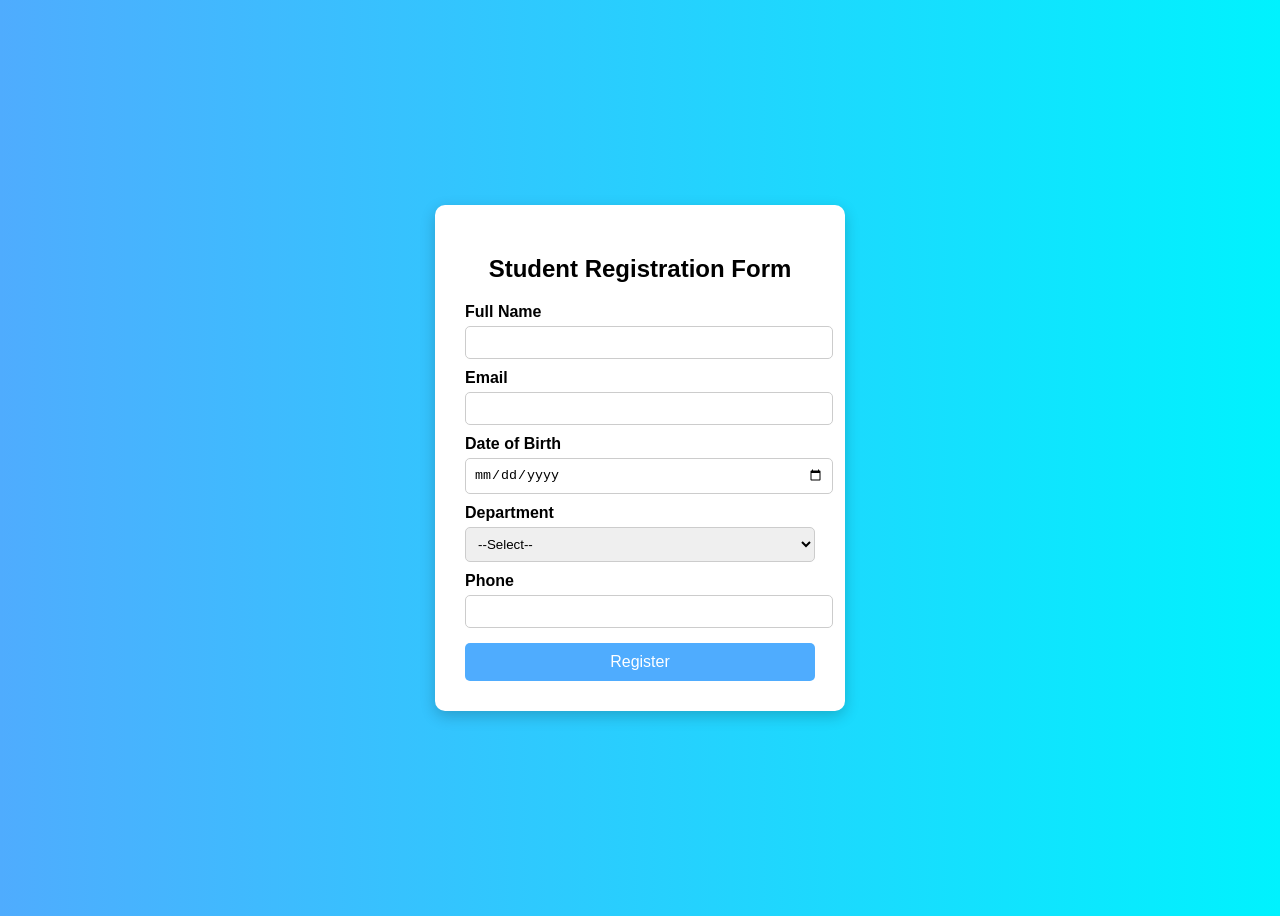
<file: TASK 1/index.html>
<!DOCTYPE html>
<html lang="en">
<head>
    <meta charset="UTF-8">
    <title>Student Registration</title>
    <link rel="stylesheet" href="style.css">
</head>
<body>

<div class="container">
    <h2>Student Registration Form</h2>

    <form action="insert.php" method="POST">
        
        <label>Full Name</label>
        <input type="text" name="name" required>

        <label>Email</label>
        <input type="email" name="email" required>

        <label>Date of Birth</label>
        <input type="date" name="dob" required>

        <label>Department</label>
        <select name="department" required>
            <option value="">--Select--</option>
            <option>CSE</option>
            <option>IT</option>
            <option>ECE</option>
            <option>EEE</option>
            <option>Mechanical</option>
        </select>

        <label>Phone</label>
        <input type="tel" name="phone" pattern="[0-9]{10}" required>

        <button type="submit">Register</button>
    </form>
</div>

</body>
</html>
</file>
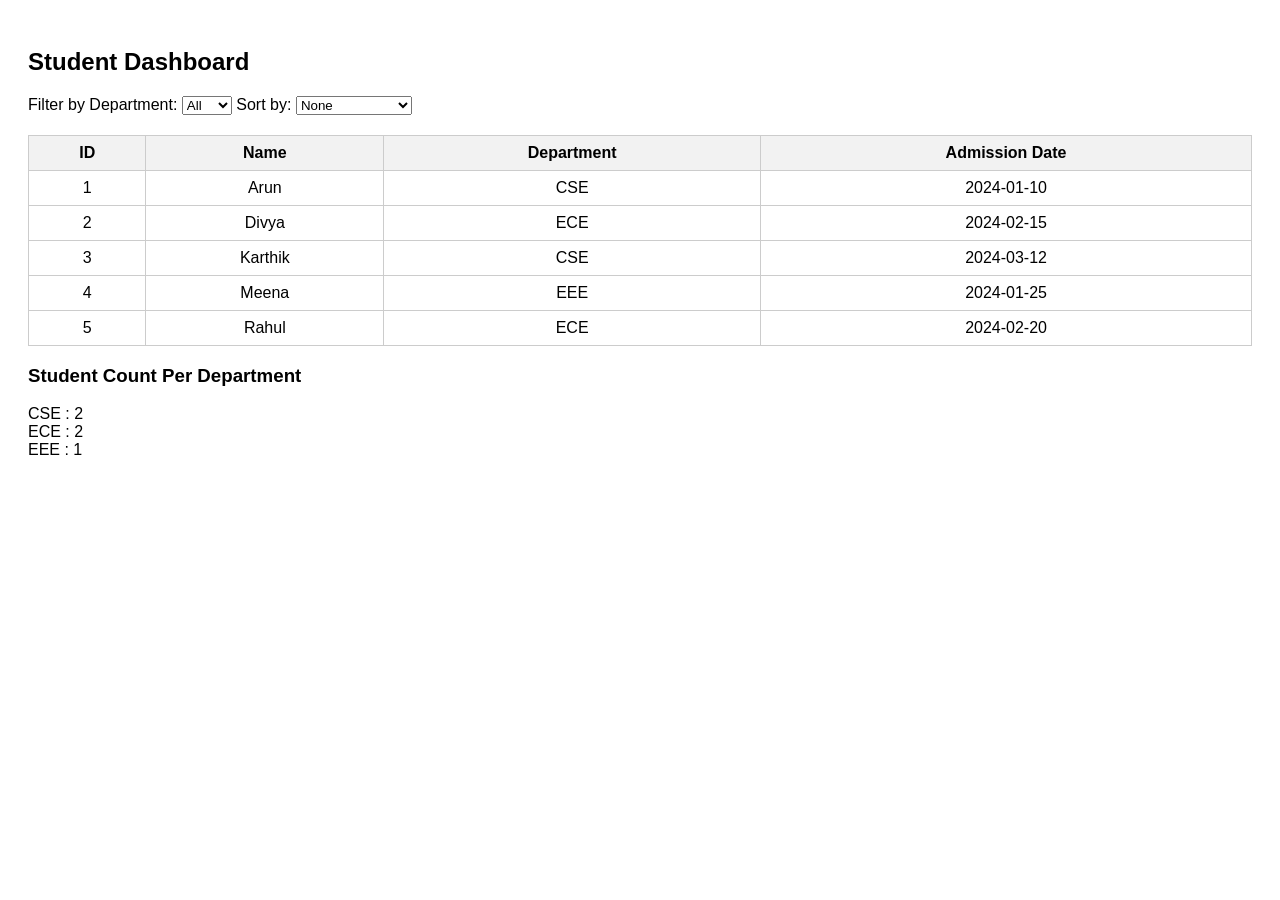
<file: TASK 2/index.html>
<!DOCTYPE html>
<html>
<head>
    <title>Student Dashboard</title>
    <style>
        body { font-family: Arial; padding: 20px; }
        table { border-collapse: collapse; width: 100%; margin-top: 20px; }
        th, td { border: 1px solid #ccc; padding: 8px; text-align: center; }
        th { background-color: #f2f2f2; }
    </style>
</head>
<body>

<h2>Student Dashboard</h2>

<label>Filter by Department:</label>
<select id="filterDept" onchange="displayData()">
    <option value="All">All</option>
    <option value="CSE">CSE</option>
    <option value="ECE">ECE</option>
    <option value="EEE">EEE</option>
</select>

<label>Sort by:</label>
<select id="sortOption" onchange="displayData()">
    <option value="none">None</option>
    <option value="name">Name</option>
    <option value="date">Admission Date</option>
</select>

<table>
    <thead>
        <tr>
            <th>ID</th>
            <th>Name</th>
            <th>Department</th>
            <th>Admission Date</th>
        </tr>
    </thead>
    <tbody id="tableBody"></tbody>
</table>

<h3>Student Count Per Department</h3>
<div id="countSection"></div>

<script>

// Sample data (normally comes from SQL database)
let students = [
    {id:1, name:"Arun", department:"CSE", date:"2024-01-10"},
    {id:2, name:"Divya", department:"ECE", date:"2024-02-15"},
    {id:3, name:"Karthik", department:"CSE", date:"2024-03-12"},
    {id:4, name:"Meena", department:"EEE", date:"2024-01-25"},
    {id:5, name:"Rahul", department:"ECE", date:"2024-02-20"}
];

function displayData() {
    let dept = document.getElementById("filterDept").value;
    let sort = document.getElementById("sortOption").value;

    let filtered = students;

    // Filter
    if (dept !== "All") {
        filtered = filtered.filter(s => s.department === dept);
    }

    // Sort
    if (sort === "name") {
        filtered.sort((a,b) => a.name.localeCompare(b.name));
    }
    if (sort === "date") {
        filtered.sort((a,b) => new Date(a.date) - new Date(b.date));
    }

    let table = document.getElementById("tableBody");
    table.innerHTML = "";

    filtered.forEach(s => {
        table.innerHTML += `
            <tr>
                <td>${s.id}</td>
                <td>${s.name}</td>
                <td>${s.department}</td>
                <td>${s.date}</td>
            </tr>
        `;
    });

    countStudents();
}

function countStudents() {
    let counts = {};

    students.forEach(s => {
        counts[s.department] = (counts[s.department] || 0) + 1;
    });

    let output = "";
    for (let dept in counts) {
        output += dept + " : " + counts[dept] + "<br>";
    }

    document.getElementById("countSection").innerHTML = output;
}

displayData();

</script>

</body>
</html>
</file>
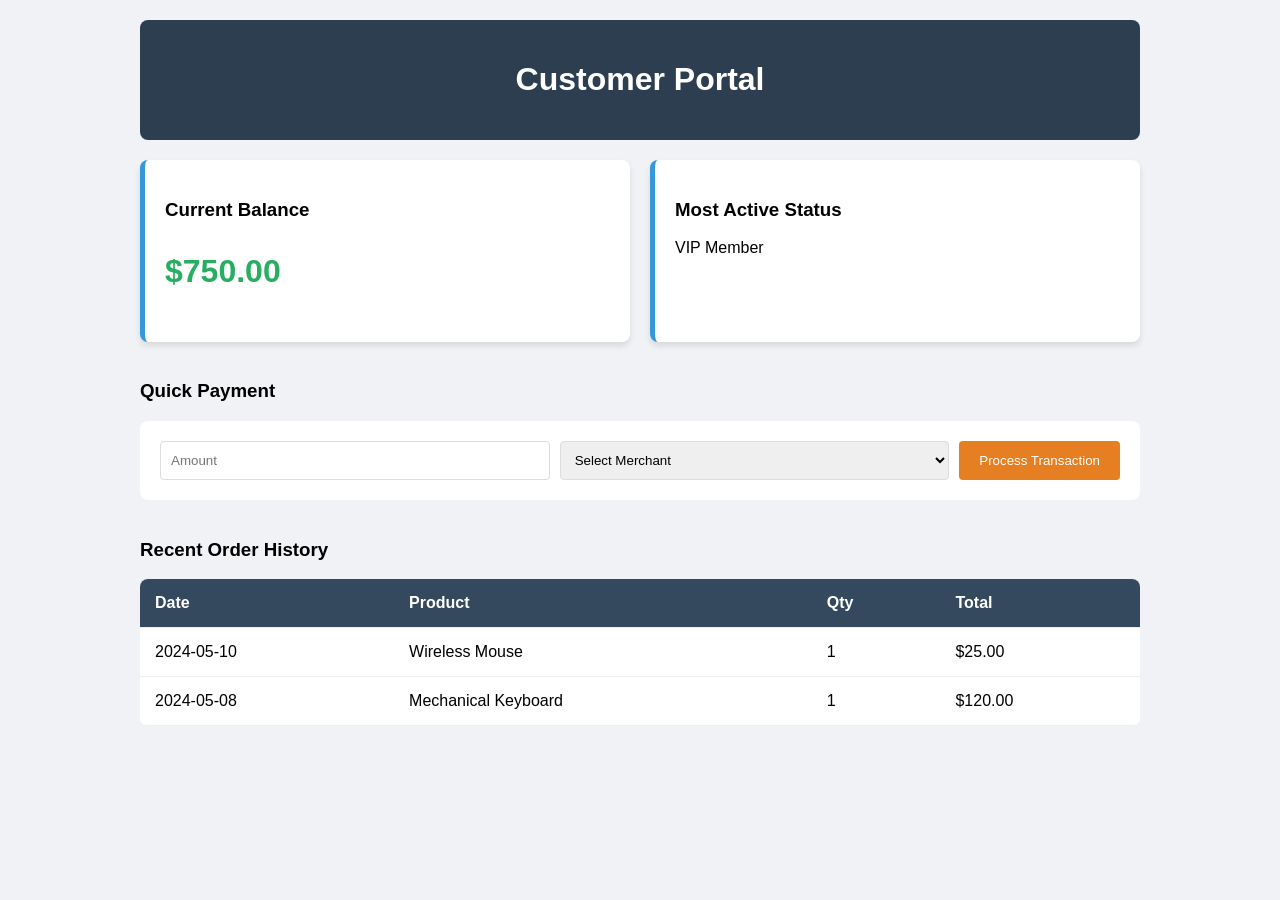
<file: TASK 5/index.html>
<!DOCTYPE html>
<html lang="en">
<head>
    <meta charset="UTF-8">
    <meta name="viewport" content="width=device-width, initial-scale=1.0">
    <title>Payment & Order Dashboard</title>
    <link rel="stylesheet" href="style.css">
</head>
<body>

    <div class="dashboard-container">
        <header class="header-highlight">
            <h1>Customer Portal</h1>
        </header>

        <section class="summary-grid">
            <div class="card balance-card">
                <h3>Current Balance</h3>
                <p class="amount">$750.00</p>
            </div>
            <div class="card status-card">
                <h3>Most Active Status</h3>
                <p>VIP Member</p>
            </div>
        </section>

        <section class="payment-section">
            <h3>Quick Payment</h3>
            <form class="payment-form">
                <input type="number" placeholder="Amount" required>
                <select>
                    <option>Select Merchant</option>
                    <option>TechStore</option>
                    <option>FashionHub</option>
                </select>
                <button type="submit" class="pay-btn">Process Transaction</button>
            </form>
        </section>

        <section class="history-section">
            <h3>Recent Order History</h3>
            <table>
                <thead>
                    <tr>
                        <th>Date</th>
                        <th>Product</th>
                        <th>Qty</th>
                        <th>Total</th>
                    </tr>
                </thead>
                <tbody>
                    <tr>
                        <td>2024-05-10</td>
                        <td>Wireless Mouse</td>
                        <td>1</td>
                        <td>$25.00</td>
                    </tr>
                    <tr>
                        <td>2024-05-08</td>
                        <td>Mechanical Keyboard</td>
                        <td>1</td>
                        <td>$120.00</td>
                    </tr>
                </tbody>
            </table>
        </section>
    </div>

</body>
</html>
</file>
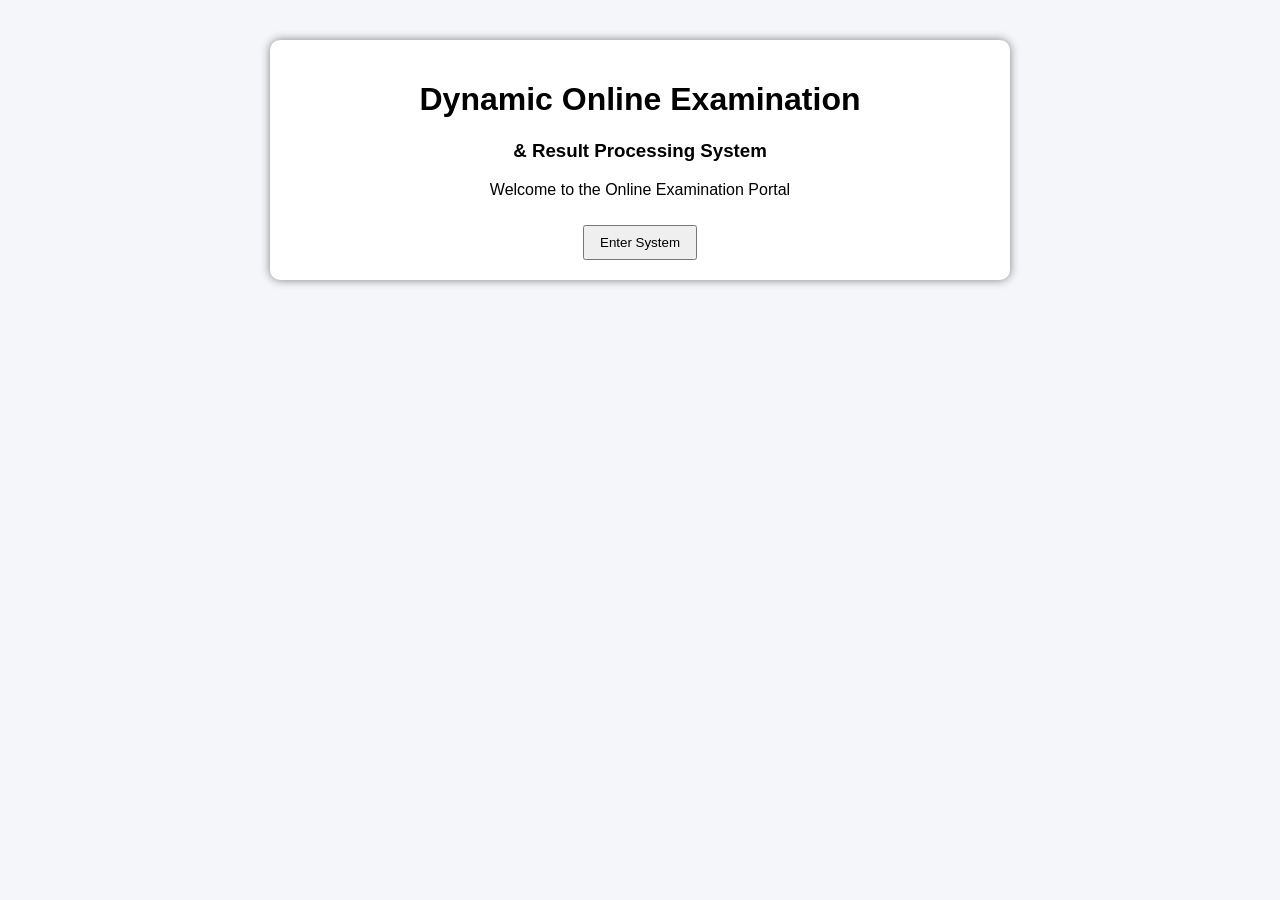
<file: Dynamic_Online_Examination_Result_Processing_System.html>
<!DOCTYPE html>
<html>
<head>
<title>Dynamic Online Examination System</title>
<style>
body{
    font-family: Arial;
    background:#f4f6f9;
}
.container{
    width:700px;
    margin:auto;
    background:white;
    padding:20px;
    margin-top:40px;
    border-radius:10px;
    box-shadow:0 0 10px gray;
}
.center{
    text-align:center;
}
button{
    padding:8px 15px;
    margin-top:10px;
}
.result{
    font-size:20px;
    font-weight:bold;
    color:green;
}
.wrong{
    color:red;
    margin-top:5px;
}
.correct{
    color:green;
}
.question{
    text-align:left;
    margin-top:15px;
}
.options{
    margin-left:20px;
    margin-bottom:10px;
}
</style>
</head>
<body>

<!-- HOME PAGE -->
<div class="container center" id="homePage">
    <h1>Dynamic Online Examination</h1>
    <h3>& Result Processing System</h3>
    <p>Welcome to the Online Examination Portal</p>
    <button onclick="goToLogin()">Enter System</button>
</div>

<!-- LOGIN PAGE -->
<div class="container center" id="loginPage" style="display:none;">
    <h2>Student Login</h2>
    Username:<br>
    <input type="text" id="username"><br><br>
    Password:<br>
    <input type="password" id="password"><br><br>
    <button onclick="login()">Login</button>
    <p id="loginMsg" style="color:red;"></p>
</div>

<!-- EXAM PAGE -->
<div class="container" id="examPage" style="display:none;">
    <h2 class="center">Online Examination (20 Questions)</h2>
    <form id="examForm"></form>
    <div class="center">
        <button type="button" onclick="submitExam()">Submit Exam</button>
        <p class="result" id="result"></p>
    </div>
    <div id="review"></div>
</div>

<script>

function goToLogin(){
    document.getElementById("homePage").style.display="none";
    document.getElementById("loginPage").style.display="block";
}

let questions = [
["Capital of India?","Delhi","Mumbai","Chennai","Kolkata","Delhi"],
["5 + 3 = ?","6","7","8","9","8"],
["HTML stands for?","Hyper Text Markup Language","High Text Machine","Home Tool Markup","None","Hyper Text Markup Language"],
["CSS used for?","Styling","Programming","Database","Hardware","Styling"],
["Largest planet?","Earth","Mars","Jupiter","Venus","Jupiter"],
["Python is?","Snake","Programming Language","Car","Game","Programming Language"],
["2 * 6 = ?","10","12","14","16","12"],
["RAM stands for?","Random Access Memory","Read Access","Run Memory","None","Random Access Memory"],
["Which is OS?","Windows","Mouse","Keyboard","Monitor","Windows"],
["Sun is a?","Planet","Star","Galaxy","Comet","Star"],
["10 / 2 = ?","2","3","5","8","5"],
["Keyboard is?","Input Device","Output","Storage","CPU","Input Device"],
["India Independence Year?","1945","1947","1950","1930","1947"],
["Binary of 2?","10","11","01","00","10"],
["HTTP used for?","Web Communication","Cooking","Painting","Driving","Web Communication"],
["1 Byte = ? bits","4","8","16","2","8"],
["Which is DB?","MySQL","Chrome","Linux","Excel","MySQL"],
["AI stands for?","Artificial Intelligence","Auto Input","Advanced Internet","None","Artificial Intelligence"],
["Square root of 16?","2","3","4","5","4"],
["CPU stands for?","Central Processing Unit","Control Unit","Computer Power","None","Central Processing Unit"]
];

function generateQuestions(){
    let form=document.getElementById("examForm");
    form.innerHTML="";
    for(let i=0;i<questions.length;i++){
        form.innerHTML+="<div class='question'><b>"+(i+1)+". "+questions[i][0]+"</b></div>";
        form.innerHTML+="<div class='options'>";
        for(let j=1;j<=4;j++){
            form.innerHTML+=
            '<label><input type="radio" name="q'+i+'" value="'+questions[i][j]+'"> '+questions[i][j]+'</label><br>';
        }
        form.innerHTML+="</div>";
    }
}

function login(){
    let user=document.getElementById("username").value;
    let pass=document.getElementById("password").value;

    if(user==="student" && pass==="1234"){
        document.getElementById("loginPage").style.display="none";
        document.getElementById("examPage").style.display="block";
        generateQuestions();
    }else{
        document.getElementById("loginMsg").innerHTML="Invalid Username or Password!";
    }
}

function submitExam(){
    let score=0;
    let review="";
    for(let i=0;i<questions.length;i++){
        let selected=document.querySelector('input[name="q'+i+'"]:checked');
        let correctAnswer=questions[i][5];

        if(selected){
            if(selected.value===correctAnswer){
                score++;
            }else{
                review+="<div class='wrong'>Question "+(i+1)+": Wrong ❌<br>Your Answer: "
                +selected.value+"<br>Correct Answer: <span class='correct'>"
                +correctAnswer+"</span></div><br>";
            }
        }else{
            review+="<div class='wrong'>Question "+(i+1)+": Not Attempted ❌<br>Correct Answer: <span class='correct'>"
            +correctAnswer+"</span></div><br>";
        }
    }

    document.getElementById("result").innerHTML=
    "Exam Completed! Your Score: "+score+" / "+questions.length;

    document.getElementById("review").innerHTML=review;
}

</script>

</body>
</html>
</file>
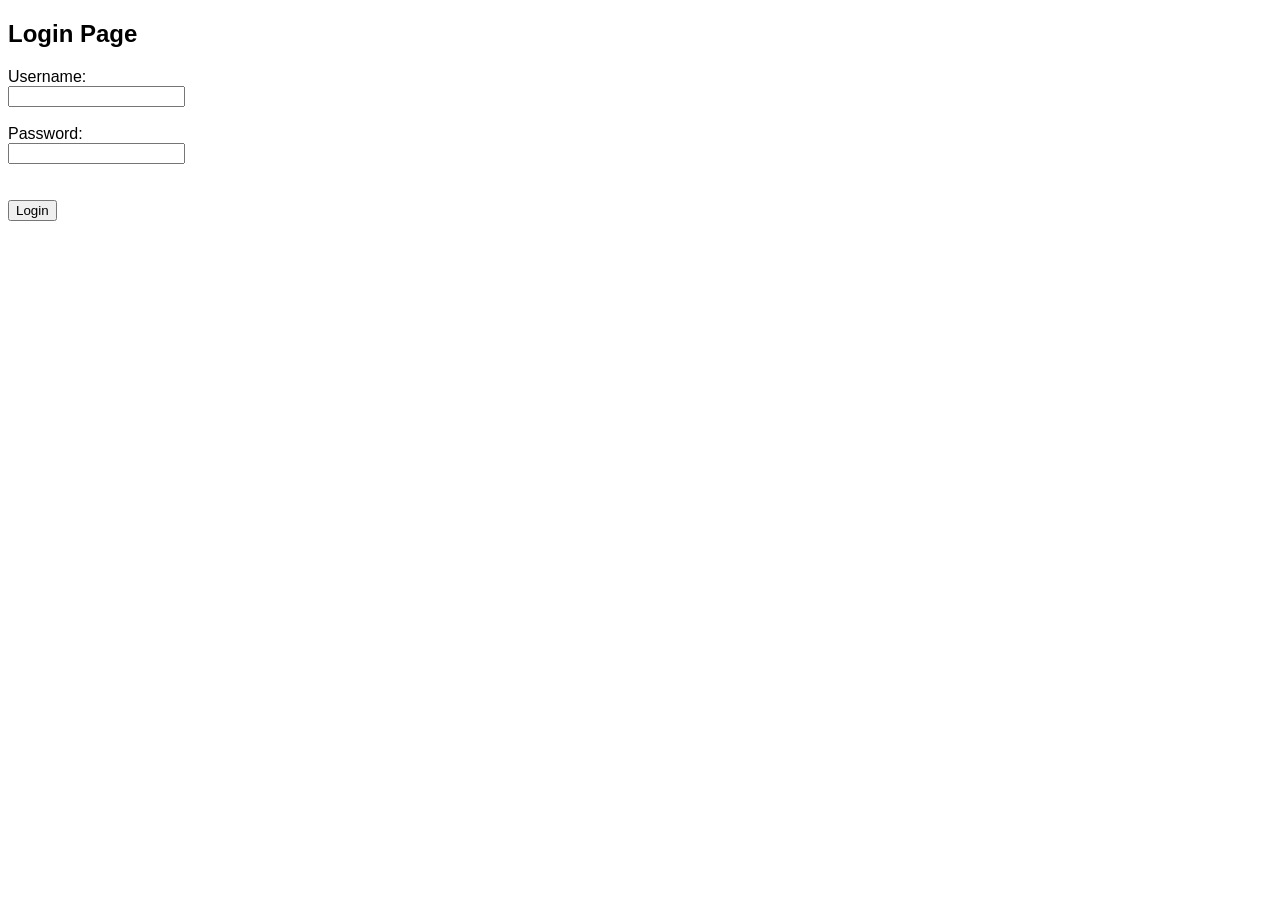
<file: TASK 3/login.html>
<!DOCTYPE html>
<html>
<head>
    <title>Login System</title>
    <style>
        body { font-family: Arial; }
        .error { color: red; font-size: 14px; }
        .success { color: green; font-size: 16px; }
    </style>
</head>
<body>

<h2>Login Page</h2>

<form onsubmit="return validateLogin()">
    <label>Username:</label><br>
    <input type="text" id="username"><br>
    <span id="userError" class="error"></span><br>

    <label>Password:</label><br>
    <input type="password" id="password"><br>
    <span id="passError" class="error"></span><br><br>

    <button type="submit">Login</button>
</form>

<p id="message"></p>

<script>

// Simulated Database (same as SQL data)
let users = [
    {username: "admin", password: "1234"},
    {username: "student", password: "pass123"}
];

function validateLogin() {

    let username = document.getElementById("username").value.trim();
    let password = document.getElementById("password").value.trim();

    let valid = true;

    // Clear previous errors
    document.getElementById("userError").innerText = "";
    document.getElementById("passError").innerText = "";
    document.getElementById("message").innerText = "";

    // Username validation
    if (username === "") {
        document.getElementById("userError").innerText = "Username is required";
        valid = false;
    }

    // Password validation
    if (password === "") {
        document.getElementById("passError").innerText = "Password is required";
        valid = false;
    }

    if (!valid) return false;

    // Check credentials
    let userFound = users.find(user => 
        user.username === username && user.password === password
    );

    if (userFound) {
        document.getElementById("message").innerHTML = 
            "<span class='success'>Login Successful!</span>";
    } else {
        document.getElementById("message").innerHTML = 
            "<span class='error'>Invalid Username or Password</span>";
    }

    return false; // prevent page reload
}

</script>

</body>
</html>
</file>
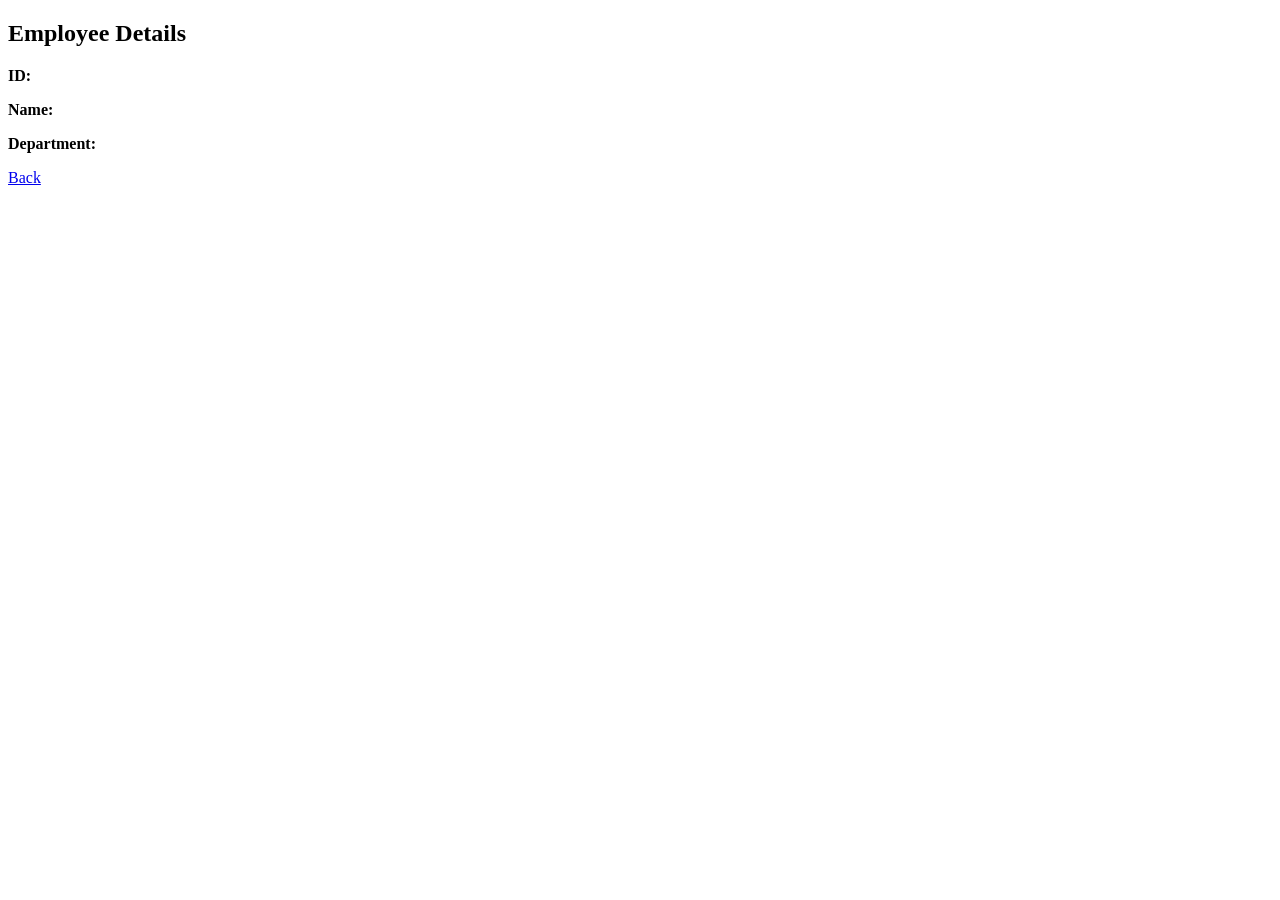
<file: TASK 9/target/classes/templates/employee.html>
<!DOCTYPE html>
<html xmlns:th="http://www.thymeleaf.org">
<head><title>Employee Details</title></head>
<body>

<h2>Employee Details</h2>

<p th:if="${error != null}" th:text="${error}" style="color:red;"></p>

<div th:if="${emp != null}">
    <p><b>ID:</b> <span th:text="${emp.id}"></span></p>
    <p><b>Name:</b> <span th:text="${emp.name}"></span></p>
    <p><b>Department:</b> <span th:text="${emp.dept}"></span></p>
</div>

<a href="/">Back</a>

</body>
</html>
</file>
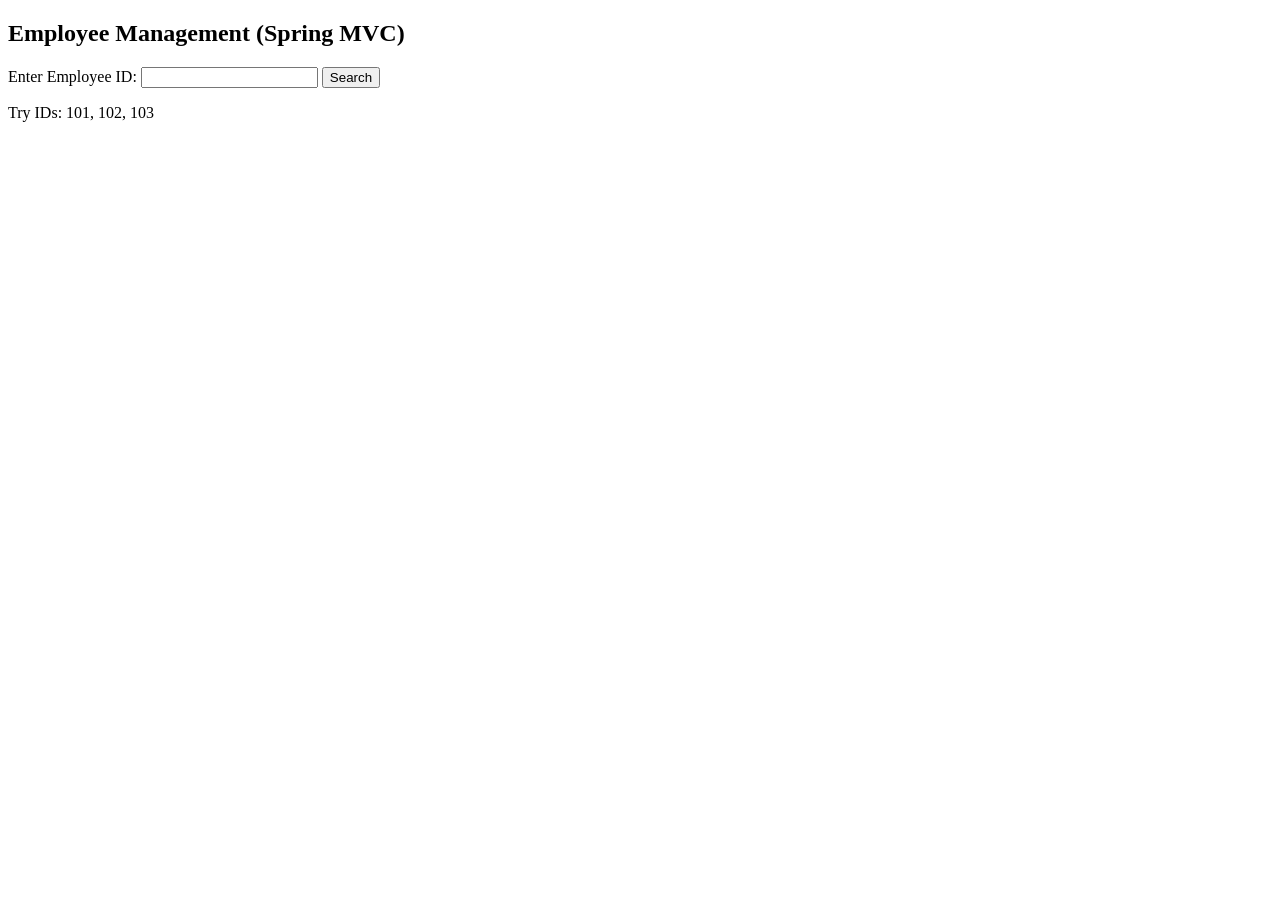
<file: TASK 9/target/classes/templates/home.html>
<!DOCTYPE html>
<html>
<head><title>Employee Search</title></head>
<body>
<h2>Employee Management (Spring MVC)</h2>

<form action="/employee" method="get">
    Enter Employee ID:
    <input type="number" name="id" required />
    <button type="submit">Search</button>
</form>

<p>Try IDs: 101, 102, 103</p>
</body>
</html>
</file>
<file: TASK 1/style.css>
body {
    font-family: Arial, sans-serif;
    background: linear-gradient(to right, #4facfe, #00f2fe);
    display: flex;
    justify-content: center;
    align-items: center;
    height: 100vh;
}

.container {
    background: white;
    padding: 30px;
    border-radius: 10px;
    width: 350px;
    box-shadow: 0 5px 15px rgba(0,0,0,0.2);
}

h2 {
    text-align: center;
    margin-bottom: 20px;
}

label {
    display: block;
    margin-top: 10px;
    font-weight: bold;
}

input, select {
    width: 100%;
    padding: 8px;
    margin-top: 5px;
    border-radius: 5px;
    border: 1px solid #ccc;
}

button {
    margin-top: 15px;
    width: 100%;
    padding: 10px;
    background: #4facfe;
    border: none;
    color: white;
    font-size: 16px;
    border-radius: 5px;
    cursor: pointer;
}

button:hover {
    background: #00c6ff;
}
</file>
<file: TASK 5/style.css>
/* style.css */
body {
    font-family: 'Segoe UI', Tahoma, Geneva, Verdana, sans-serif;
    background-color: #f0f2f5;
    margin: 0;
    padding: 20px;
}

.dashboard-container {
    max-width: 1000px;
    margin: 0 auto;
    display: grid;
    grid-template-columns: 1fr;
    gap: 20px;
}

.header-highlight {
    background: #2c3e50;
    color: white;
    padding: 20px;
    border-radius: 8px;
    text-align: center;
}

/* Grid for Summary Cards */
.summary-grid {
    display: grid;
    grid-template-columns: repeat(auto-fit, minmax(200px, 1fr));
    gap: 20px;
}

.card {
    background: white;
    padding: 20px;
    border-radius: 8px;
    box-shadow: 0 4px 6px rgba(0,0,0,0.1);
    border-left: 5px solid #3498db;
}

.amount {
    font-size: 2rem;
    font-weight: bold;
    color: #27ae60;
}

/* Form Styling */
.payment-form {
    display: flex;
    gap: 10px;
    background: white;
    padding: 20px;
    border-radius: 8px;
}

input, select {
    padding: 10px;
    border: 1px solid #ddd;
    border-radius: 4px;
    flex: 1;
}

.pay-btn {
    background: #e67e22;
    color: white;
    border: none;
    padding: 10px 20px;
    border-radius: 4px;
    cursor: pointer;
    transition: background 0.3s;
}

.pay-btn:hover {
    background: #d35400;
}

/* Table Styling for JOIN results */
table {
    width: 100%;
    border-collapse: collapse;
    background: white;
    border-radius: 8px;
    overflow: hidden;
}

th, td {
    padding: 15px;
    text-align: left;
    border-bottom: 1px solid #eee;
}

th {
    background-color: #34495e;
    color: white;
}
</file>
